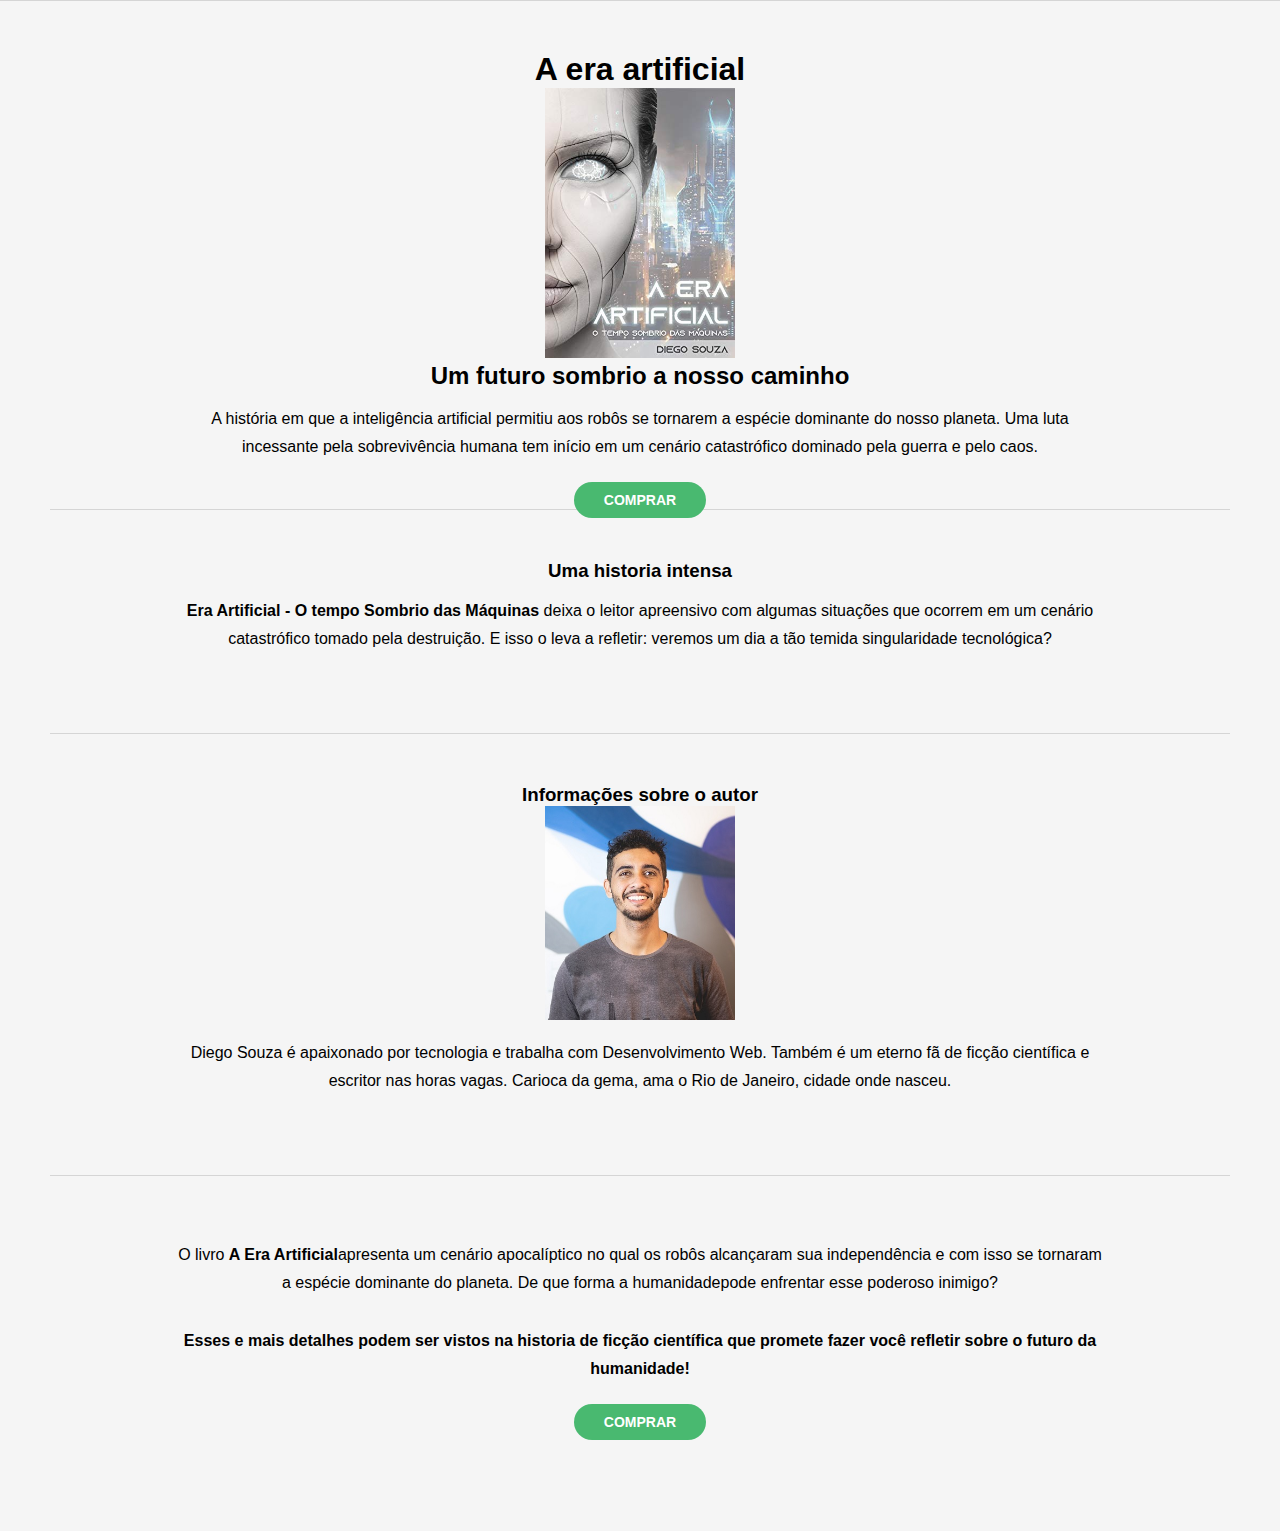
<file: index.html>
<!DOCTYPE html>
<html lang="pt-br">
<head>
    <meta charset="UTF-8">
    <meta name="viewport" content="width=device-width, initial-scale=1.0">
    <meta name="description" content="A guerra entre homens e robôs que... ">
    <title>Livro: A era Artificial</title>
    <link rel="stylesheet" href="style.css">
</head>
<body>
    <div>
        <h1> A era artificial </h1>
        <img src="img/capa-livro.jpg" alt="a era artificial">
        <h2> Um futuro sombrio a nosso caminho</h2>
        <p>A história em que a inteligência artificial permitiu aos robôs se tornarem a espécie dominante do nosso planeta. Uma luta incessante pela sobrevivência humana tem início em um cenário catastrófico dominado pela guerra e pelo caos.</p>
        <a href="https://amzn.to/3bXy1g9" target="_blank">COMPRAR</a>
        <div>
            <h3> Uma historia intensa</h3>
            <p> <span>Era Artificial - O tempo Sombrio das Máquinas</span> deixa o leitor apreensivo com algumas situações que ocorrem em um cenário catastrófico tomado pela destruição. E isso o leva a refletir: veremos um dia a tão temida singularidade tecnológica?</p>
        </div>
        <div>
            <h3>Informações sobre o autor</h3>
            <img src="img/autor.jpg" alt="Autor">
            <p>Diego Souza é apaixonado por tecnologia e trabalha com Desenvolvimento Web. Também é um eterno fã de ficção científica e escritor nas horas vagas. Carioca da gema, ama o Rio de Janeiro, cidade onde nasceu.</p>
            </div>
            <div>
                <p>O livro <span>A Era Artificial</span>apresenta um cenário apocalíptico no qual os robôs alcançaram sua independência e com isso se tornaram a espécie dominante do planeta. De que forma a humanidadepode enfrentar esse poderoso inimigo?</p>
                <p> <span>Esses e mais detalhes podem ser vistos na historia  de ficção científica que promete fazer você refletir sobre o futuro da humanidade!</span></p>
                <a href="https://amzn.to/3bXy1g9" target="_blank">COMPRAR</a>
        </div>
        

    </div>

    
</body>
</html>
</file>
<file: style.css>
* {
    margin: 0;
    padding: 0;
    font-family: Tahoma, sans-serif;
}
div {
    text-align: center;
    border-top: 1px solid #d5d5d5;
    padding: 50px;
    background-color: #f5f5f5;
}
h1, h2, h3, p {
    text-align: center;
    margin: 15px, 0px;
}
p {
    width: 930px;
    line-height: 28px;
    margin: 15px auto 30px auto;
}
span{
    font-weight: bold;

}
img{
    width: 190px;
}
a{
    padding: 10px 30px;
    font-size: 14px;
    font-weight: bold;
    text-decoration: none;
    background-color: #49b970;
    color: #ffffff;
    border-radius: 25px;
}
</file>
